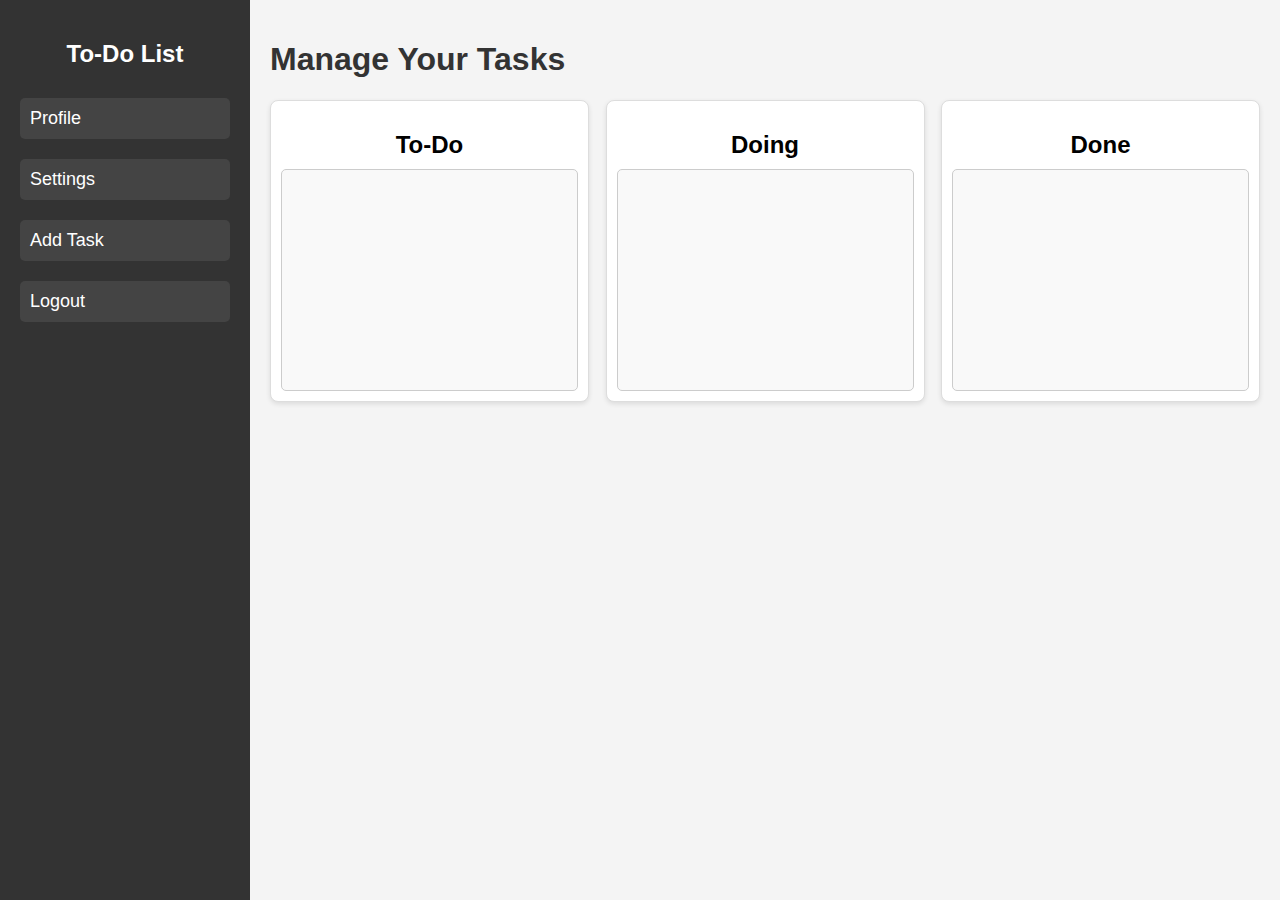
<file: frontend/index.html>
<!DOCTYPE html>
<html lang="en">
<head>
    <meta charset="UTF-8">
    <meta name="viewport" content="width=device-width, initial-scale=1.0">
    <title>To-Do List</title>
    <link rel="stylesheet" href="css/style.css">
</head>
<body>
    <div class="wrapper">
        <!-- Left-hand side Navbar -->
        <nav class="sidebar">
            <h2>To-Do List</h2>
            
                <ul>
                    <li><a href="profile.html">Profile</a></li>
                    <li><a href="settings.html">Settings</a></li>
                    <li><a href="add-task.html">Add Task</a></li>
                    <li><a href="login.html">Logout</a></li>
                </ul>
            
        </nav>

        <!-- Main content -->
        <div class="main-content">
            <h1>Manage Your Tasks</h1>
            
            <!-- Task Columns: To-Do, Doing, Done -->
            <div class="task-columns">
                <div class="column">
                    <h2>To-Do</h2>
                    <div class="task-box" id="todo-tasks">
                        <!-- To-Do tasks will go here -->
                    </div>
                </div>
                <div class="column">
                    <h2>Doing</h2>
                    <div class="task-box" id="doing-tasks">
                        <!-- Doing tasks will go here -->
                    </div>
                </div>
                <div class="column">
                    <h2>Done</h2>
                    <div class="task-box" id="done-tasks">
                        <!-- Done tasks will go here -->
                    </div>
                </div>
            </div>
        </div>
    </div>

    <script src="js/tasks.js"></script>
</body>
</html>
</file>
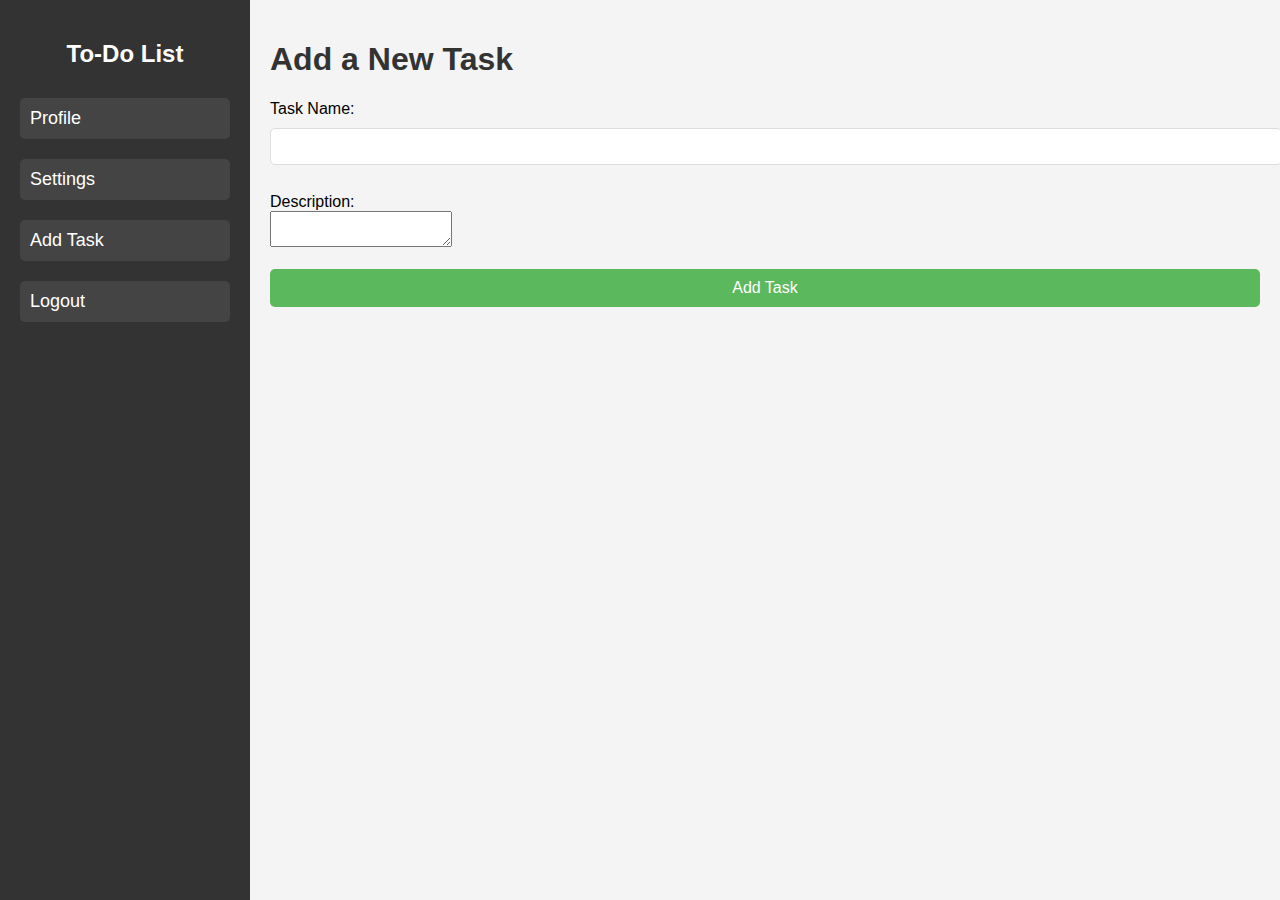
<file: frontend/add-task.html>
<!DOCTYPE html>
<html lang="en">
<head>
    <meta charset="UTF-8">
    <meta name="viewport" content="width=device-width, initial-scale=1.0">
    <title>Add Task</title>
    <link rel="stylesheet" href="css/style.css">
</head>
<body>
    <div class="wrapper">
        <!-- Same left-hand sidebar navigation -->
        <nav class="sidebar">
            <h2>To-Do List</h2>
            <ul>
                <li><a href="profile.html">Profile</a></li>
                <li><a href="settings.html">Settings</a></li>
                <li><a href="add-task.html">Add Task</a></li>
                <li><a href="login.html">Logout</a></li>
            </ul>
        </nav>

        <!-- Main content -->
        <div class="main-content">
            <h1>Add a New Task</h1>
            <form action="#" method="post">
                <label for="task">Task Name:</label><br>
                <input type="text" id="task" name="task"><br><br>
                <label for="desc">Description:</label><br>
                <textarea id="desc" name="desc"></textarea><br><br>
                <button type="submit">Add Task</button>
            </form>
        </div>
    </div>
</body>
</html>
</file>
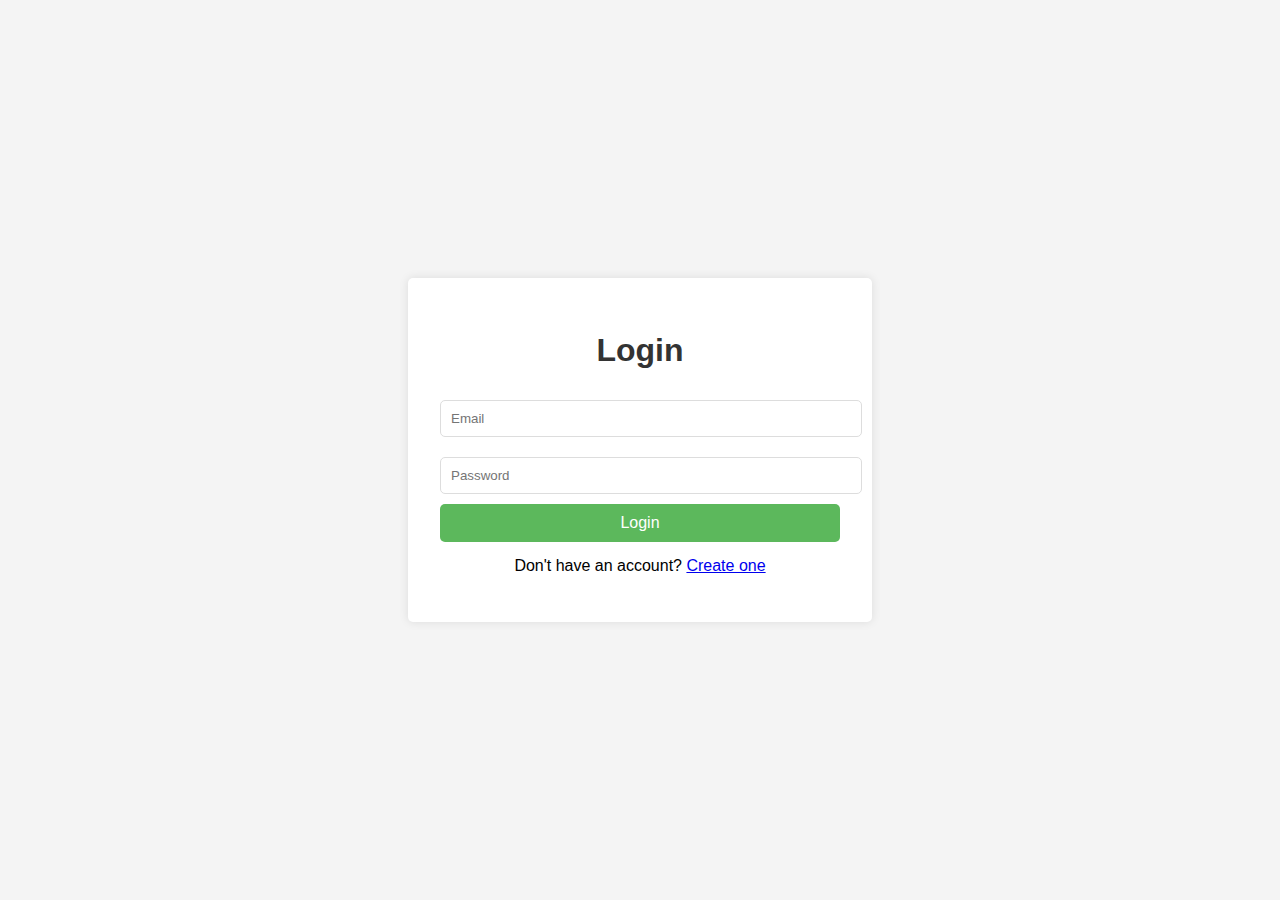
<file: frontend/login.html>
<!DOCTYPE html>
<html lang="en">
<head>
    <meta charset="UTF-8">
    <meta name="viewport" content="width=device-width, initial-scale=1.0">
    <title>Login</title>
    <link rel="stylesheet" href="css/style.css">
</head>
<body>
    <div class="container">
        <h1>Login</h1>
        <form id="login-form">
            <input type="email" id="email" placeholder="Email" required>
            <input type="password" id="password" placeholder="Password" required>
            <button type="submit">Login</button>
        </form>
        <p>Don't have an account? <a href="signup.html">Create one</a></p>
    </div>
    <script src="js/login.js"></script>
</body>
</html>
</file>
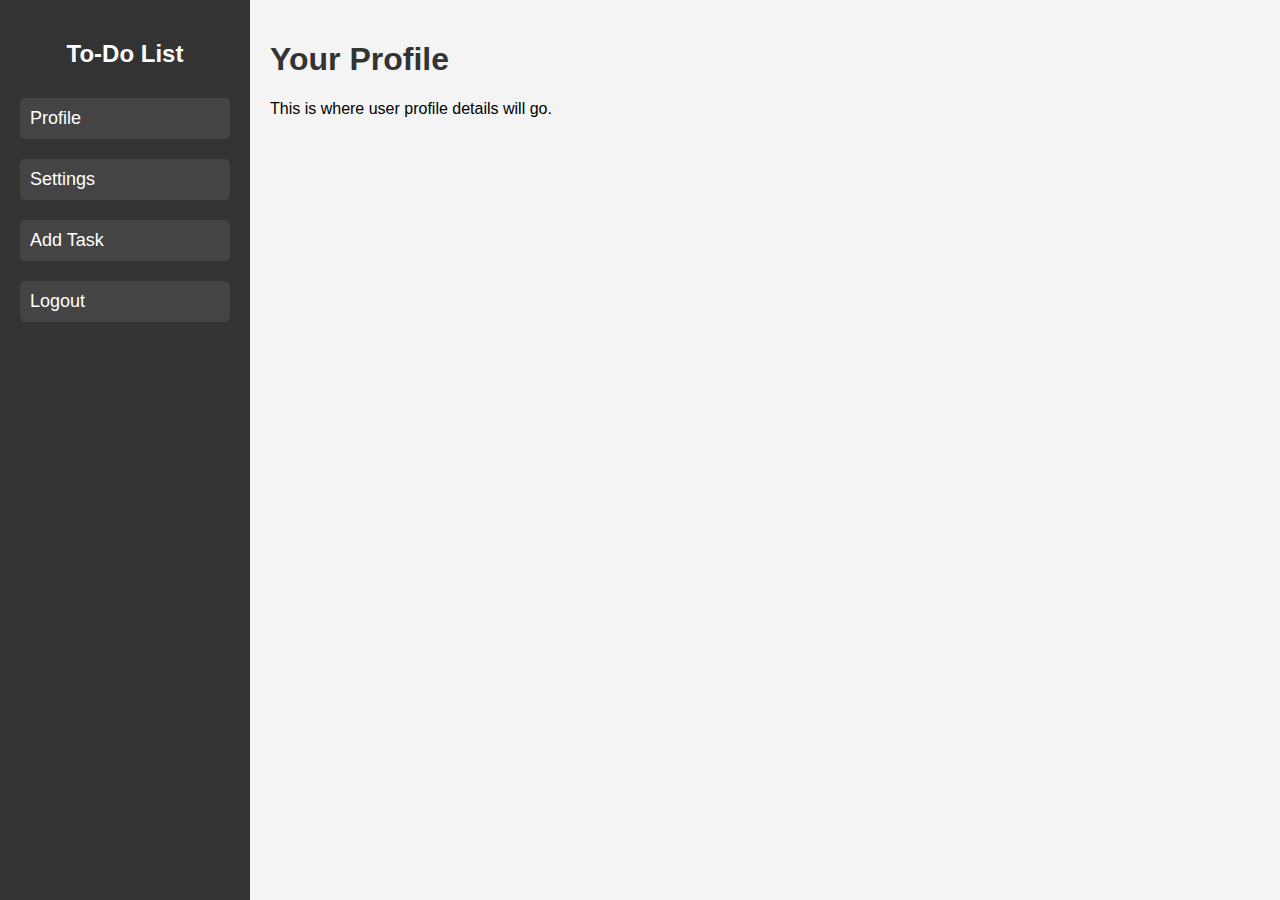
<file: frontend/profile.html>
<!DOCTYPE html>
<html lang="en">
<head>
    <meta charset="UTF-8">
    <meta name="viewport" content="width=device-width, initial-scale=1.0">
    <title>Profile</title>
    <link rel="stylesheet" href="css/style.css">
</head>
<body>
    <div class="wrapper">
        <!-- Same left-hand sidebar navigation -->
        <nav class="sidebar">
            <h2>To-Do List</h2>
            <ul>
                <li><a href="profile.html">Profile</a></li>
                <li><a href="settings.html">Settings</a></li>
                <li><a href="add-task.html">Add Task</a></li>
                <li><a href="login.html".html">Logout</a></li>
            </ul>
        </nav>

        <!-- Main content -->
        <div class="main-content">
            <h1>Your Profile</h1>
            <p>This is where user profile details will go.</p>
        </div>
    </div>
</body>
</html>
</file>
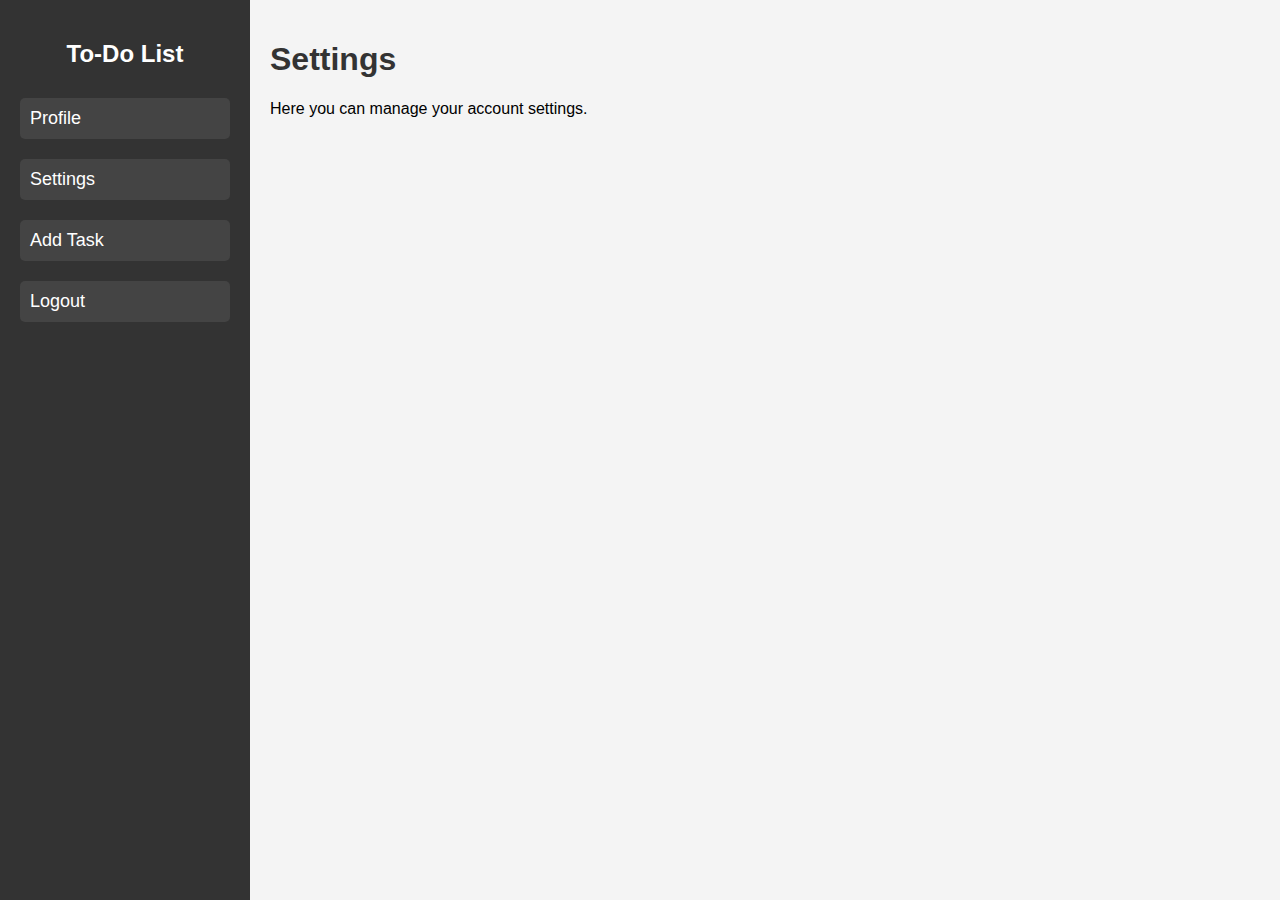
<file: frontend/settings.html>
<!DOCTYPE html>
<html lang="en">
<head>
    <meta charset="UTF-8">
    <meta name="viewport" content="width=device-width, initial-scale=1.0">
    <title>Settings</title>
    <link rel="stylesheet" href="css/style.css">
</head>
<body>
    <div class="wrapper">
        <!-- Same left-hand sidebar navigation -->
        <nav class="sidebar">
            <h2>To-Do List</h2>
            <ul>
                <li><a href="profile.html">Profile</a></li>
                <li><a href="settings.html">Settings</a></li>
                <li><a href="add-task.html">Add Task</a></li>
                <li><a href="login.html">Logout</a></li>
            </ul>
        </nav>

        <!-- Main content -->
        <div class="main-content">
            <h1>Settings</h1>
            <p>Here you can manage your account settings.</p>
        </div>
    </div>
</body>
</html>
</file>
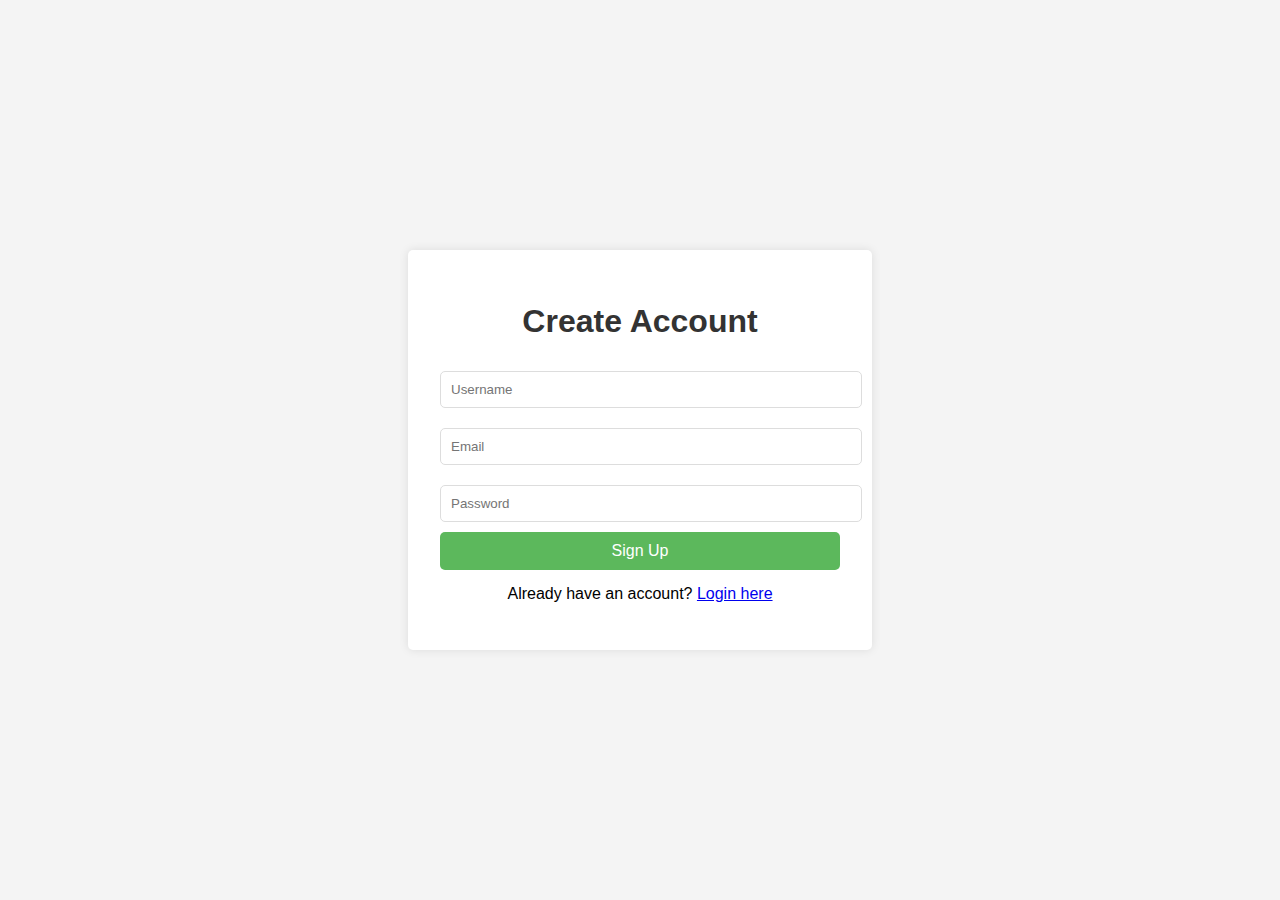
<file: frontend/signup.html>
<!DOCTYPE html>
<html lang="en">
<head>
    <meta charset="UTF-8">
    <meta name="viewport" content="width=device-width, initial-scale=1.0">
    <title>Sign Up</title>
    <link rel="stylesheet" href="css/style.css">
</head>
<body>
    <div class="container">
        <h1>Create Account</h1>
        <form id="signup-form">
            <input type="text" id="username" placeholder="Username" required>
            <input type="email" id="email" placeholder="Email" required>
            <input type="password" id="password" placeholder="Password" required>
            <button type="submit">Sign Up</button>
        </form>
        <p>Already have an account? <a href="login.html">Login here</a></p>
    </div>
    <script src="js/signup.js"></script>
</body>
</html>
</file>
<file: frontend/css/style.css>
body {
    font-family: Arial, sans-serif;
    background-color: #f4f4f4;
    margin: 0;
    padding: 0;
    display: flex;
    justify-content: center;
    align-items: center;
    height: 100vh;
}

.container {
    background: white;
    padding: 2em;
    border-radius: 5px;
    box-shadow: 0 0 10px rgba(0, 0, 0, 0.1);
    width: 100%;
    max-width: 400px;
    text-align: center;
}

input {
    width: 100%;
    padding: 10px;
    margin: 10px 0;
    border: 1px solid #ddd;
    border-radius: 5px;
}

button {
    width: 100%;
    padding: 10px;
    background-color: #5cb85c;
    border: none;
    border-radius: 5px;
    color: white;
    font-size: 16px;
    cursor: pointer;
}

button:hover {
    background-color: #4cae4c;
}

p {
    margin: 15px 0;
}

.navbar a {
    display: inline-block;
    padding: 10px;
    text-decoration: none;
    color: #333;
    border: 1px solid #ddd;
    border-radius: 5px;
    margin: 5px;
    background-color: #fff;
}

.navbar a:hover {
    background-color: #f4f4f4;
}

.task-list {
    margin-top: 20px;
}

/* Main wrapper to align the sidebar and main content */
.wrapper {
    display: flex;
    width: 100%;
    height: 100vh;
}

/* Left-hand side sidebar styling */
.sidebar {
    width: 250px;
    background-color: #333;
    color: white;
    height: 100%;
    padding: 20px;
    box-sizing: border-box;
    position: fixed;
}

.sidebar h2 {
    text-align: center;
    margin-bottom: 30px;
}

.sidebar ul {
    list-style-type: none;
    padding: 0;
}

.sidebar ul li {
    margin: 20px 0;
}

.sidebar ul li a {
    color: white;
    text-decoration: none;
    font-size: 18px;
    display: block;
    padding: 10px;
    background-color: #444;
    border-radius: 5px;
}

.sidebar ul li a:hover {
    background-color: #555;
}

/* Main content styling */
.main-content {
    margin-left: 250px;
    padding: 20px;
    box-sizing: border-box;
    width: 100%;
    background-color: #f4f4f4;
    height: 100vh;
    overflow-y: auto;
}

h1 {
    color: #333;
}

/* Task columns styling */
.task-columns {
    display: flex;
    justify-content: space-between;
    margin-top: 20px;
}

/* Individual column styling */
.column {
    width: 30%;
    background-color: #fff;
    border: 1px solid #ddd;
    border-radius: 8px;
    padding: 10px;
    box-shadow: 0 2px 5px rgba(0, 0, 0, 0.1);
}

.column h2 {
    text-align: center;
    margin-bottom: 10px;
}

.task-box {
    min-height: 200px;
    padding: 10px;
    background-color: #f9f9f9;
    border: 1px solid #ccc;
    border-radius: 5px;
}

/* Add some margin between tasks */
.task-box div {
    margin-bottom: 10px;
}
</file>
